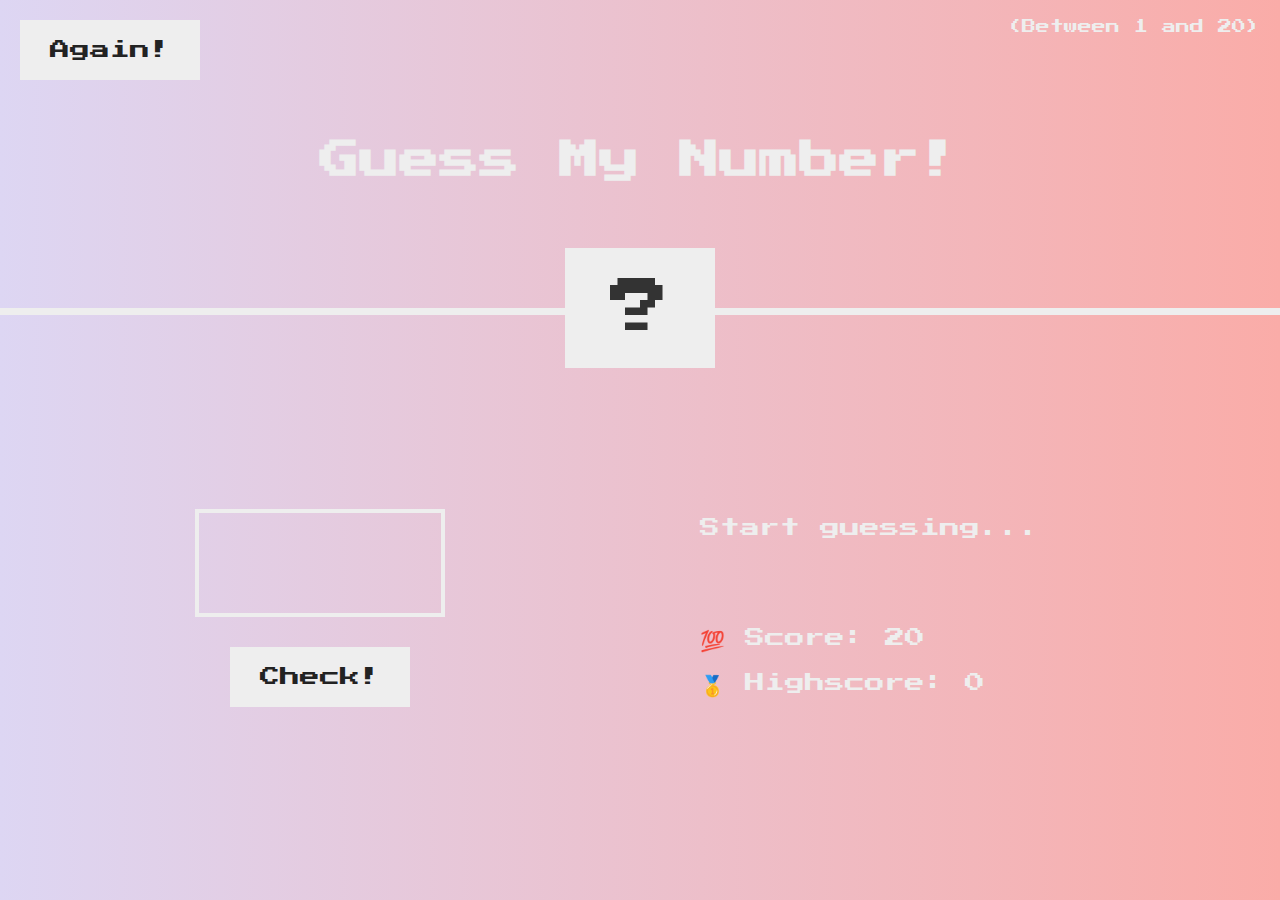
<file: Guess-my-number/index.html>
<!DOCTYPE html>

<html lang="en">
  <head>
    <meta charset="UTF-8" />
    <meta name="viewport" content="width=device-width, initial-scale=1.0" />
    <meta http-equiv="X-UA-Compatible" content="ie=edge" />
    <link rel="stylesheet" href="style.css" />
    <title>Guess My Number!</title>
  </head>

  <body>
    <header>
      <h1>Guess My Number!</h1>
      <p class="between">(Between 1 and 20)</p>
      <button class="btn again">Again!</button>
      <div class="number">?</div>
    </header>

    <main class="flex_container">
      <section class="left">
        <input type="number" class="guess" />
        <button class="btn check">Check!</button>
      </section>

      <section class="right">
        <p class="message">Start guessing...</p>
        <p class="label-score">💯 Score: <span class="score">20</span></p>
        <p class="label-highscore">
          🥇 Highscore: <span class="highscore">0</span>
        </p>
      </section>
    </main>

    <script src="script.js"></script>
  </body>
</html>
</file>
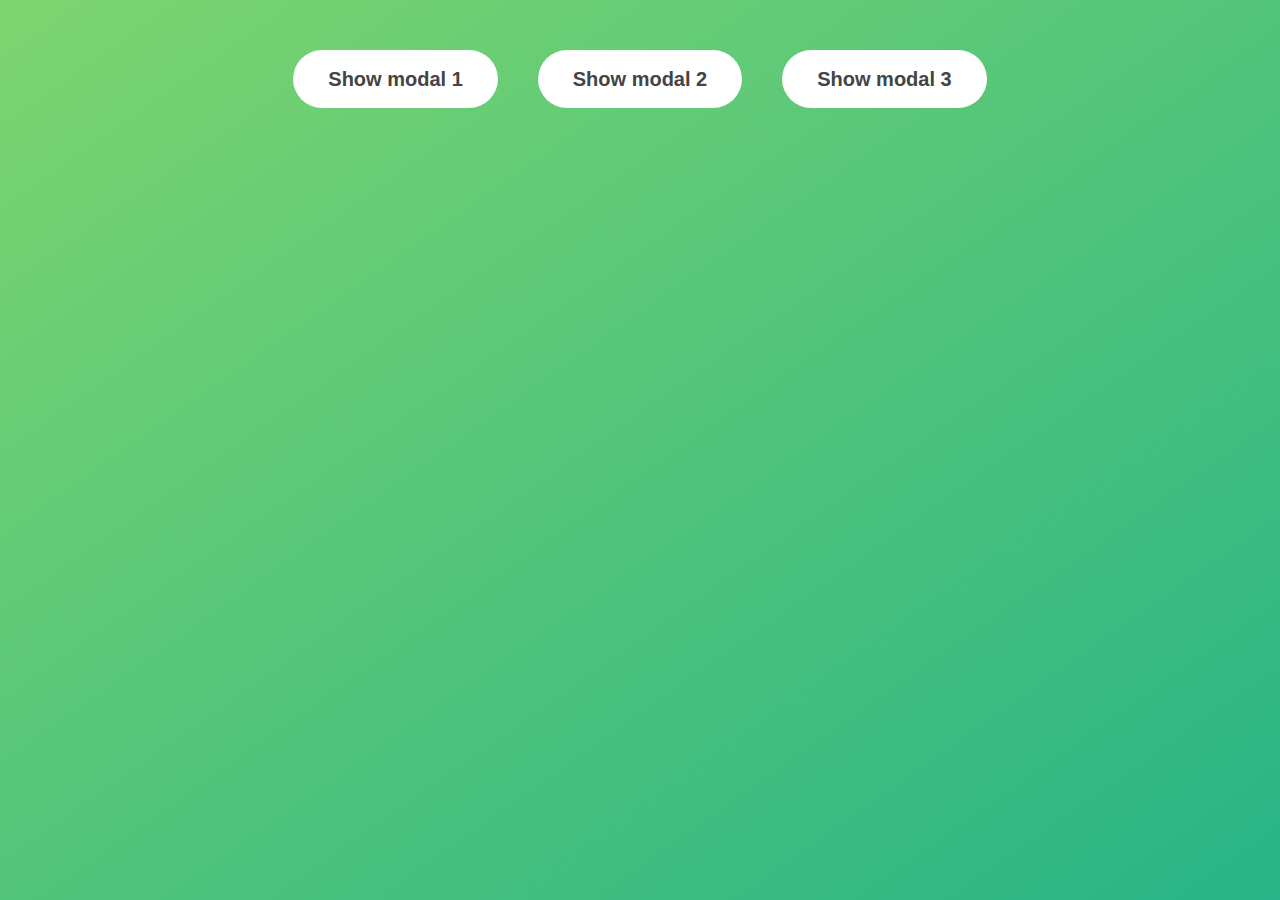
<file: modal-window/index.html>
<!DOCTYPE html>
<html lang="en">
  <head>
    <meta charset="UTF-8" />
    <meta name="viewport" content="width=device-width, initial-scale=1.0" />
    <meta http-equiv="X-UA-Compatible" content="ie=edge" />
    <link rel="stylesheet" href="styles.css" />
    <title>Modal window</title>
  </head>
  <body>
    <button class="show-modal">Show modal 1</button>
    <button class="show-modal">Show modal 2</button>
    <button class="show-modal">Show modal 3</button>

    <div class="modal hidden">
      <button class="close-modal">&times;</button>
      <h1>I'm a modal window 😍</h1>
      <p>
        Hello friend! Try close me with the close button, by clicking outside
        the modal window or by hiting the scape button!
      </p>
    </div>
    <div class="overlay hidden"></div>

    <script src="script.js"></script>
  </body>
</html>
</file>
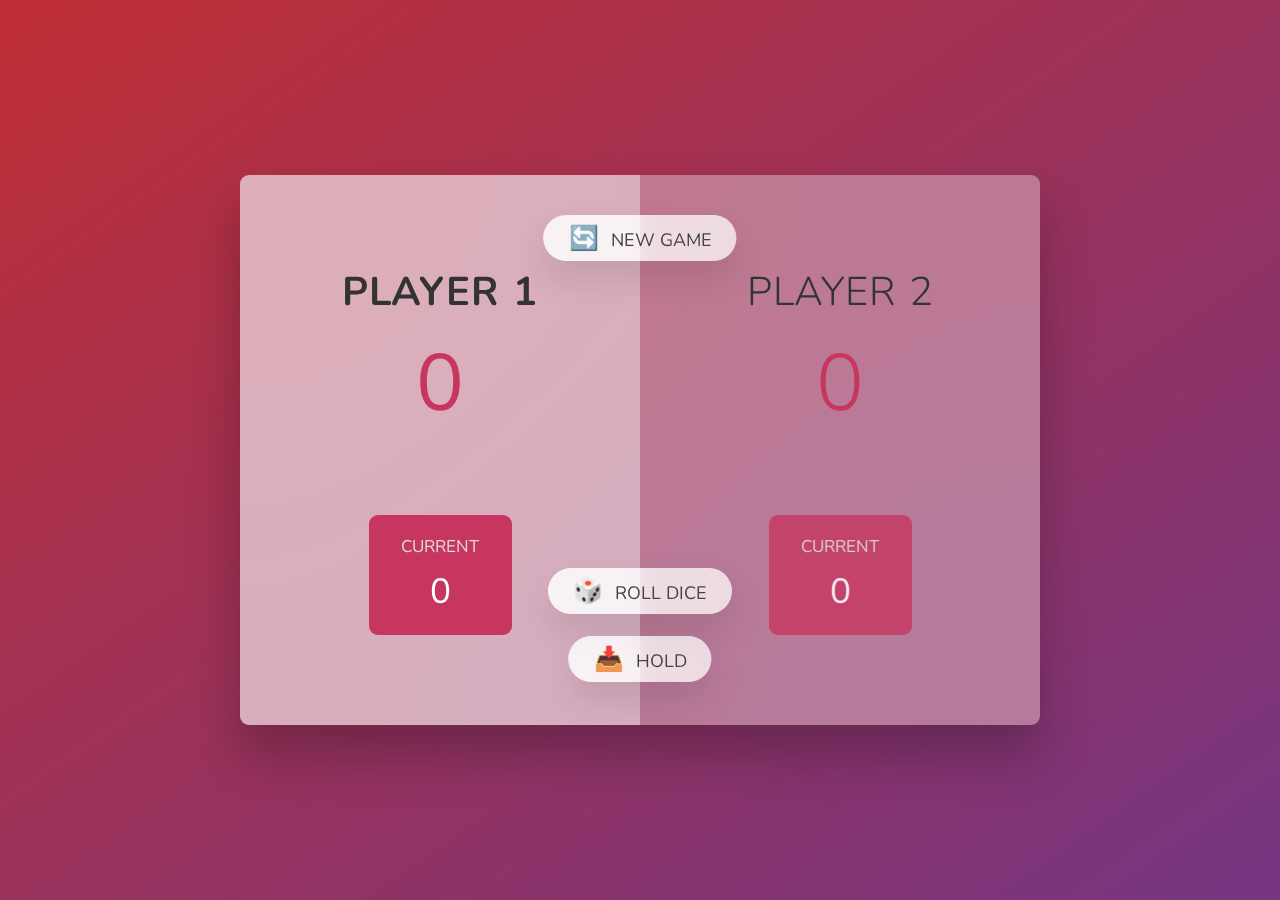
<file: Pig-game/index.html>
<!DOCTYPE html>
<html lang="en">
  <head>
    <meta charset="UTF-8" />
    <meta name="viewport" content="width=device-width, initial-scale=1.0" />
    <meta http-equiv="X-UA-Compatible" content="ie=edge" />
    <link rel="stylesheet" href="style.css" />
    <title>Pig Game</title>
  </head>
  <body>
    <main>
      <section class="player player--0 player--active">
        <h2 class="name" id="name--0">Player 1</h2>
        <p class="score" id="score--0">43</p>
        <div class="current">
          <p class="current-label">Current</p>
          <p class="current-score" id="current--0">0</p>
        </div>
      </section>
      <section class="player player--1">
        <h2 class="name" id="name--1">Player 2</h2>
        <p class="score" id="score--1">24</p>
        <div class="current">
          <p class="current-label">Current</p>
          <p class="current-score" id="current--1">0</p>
        </div>
      </section>

      <img src="dice-5.png" alt="Playing dice" class="dice" />
      <button class="btn btn--new">🔄 New game</button>
      <button class="btn btn--roll">🎲 Roll dice</button>
      <button class="btn btn--hold">📥 Hold</button>
    </main>
    <script src="script.js"></script>
  </body>
</html>
</file>
<file: Guess-my-number/style.css>
@import url('https://fonts.googleapis.com/css?family=Press+Start+2P&display=swap');

* {
  margin: 0;
  padding: 0;
  box-sizing: inherit;
}

html {
  font-size: 62.5%;
  box-sizing: border-box;
}

body {
  font-family: 'Press Start 2P', sans-serif;
  color: #eee;
  background: linear-gradient(to right, #ddd6f3, #faaca8);
}

/* LAYOUT */

header {
  position: relative;
  height: 35vh;
  border-bottom: 7px solid #eee;
}

main {
  height: 65vh;
  color: #eee;
  display: flex;
  align-items: center;
  justify-content: space-around;
}

.left {
  width: 52rem;
  display: flex;
  flex-direction: column;
  align-items: center;
}

.right {
  width: 52rem;
  font-size: 2rem;
}

/* ELEMENTS STYLE */

h1 {
  font-size: 4rem;
  text-align: center;
  position: absolute;
  width: 100%;
  top: 52%;
  left: 50%;
  transform: translate(-50%, -50%);
}

.number {
  background: #eee;
  color: #333;
  font-size: 6rem;
  width: 15rem;
  padding: 3rem 0rem;
  text-align: center;
  position: absolute;
  bottom: 0;
  left: 50%;
  transform: translate(-50%, 50%);
}

.between {
  font-size: 1.4rem;
  position: absolute;
  top: 2rem;
  right: 2rem;
}

.again {
  position: absolute;
  top: 2rem;
  left: 2rem;
}

.guess {
  background: none;
  border: 4px solid #eee;
  font-family: inherit;
  color: inherit;
  font-size: 5rem;
  padding: 2.5rem;
  width: 25rem;
  text-align: center;
  display: block;
  margin-bottom: 3rem;
}

.btn {
  border: none;
  background-color: #eee;
  color: #222;
  font-size: 2rem;
  font-family: inherit;
  padding: 2rem 3rem;
  cursor: pointer;
}

.btn:hover {
  background-color: #ccc;
}

.message {
  margin-bottom: 8rem;
  height: 3rem;
}

.label-score {
  margin-bottom: 2rem;
}

@media screen and (max-width: 400px) {
  h1 {
    font-size: 3rem;
    top: 60%;
  }
  .flex_container {
    display: flex;
    flex-direction: column;
  }

  .left {
    width: 100%;
  }

  .right {
    width: 100%;
  }

  .message {
    margin-bottom: 4rem;
  }

  .btn {
    padding: 1rem 1.5rem;
    margin-top: 2rem;
  }

  .again {
    margin: 2rem 0;
  }
  .number {
    width: 15rem;
    padding: 1rem 0rem;
    font-size: 4rem;
    margin: 0 auto;
  }

  .guess {
    margin: 0 2rem;
    width: 30rem;
  }
}
</file>
<file: modal-window/styles.css>
* {
  margin: 0;
  padding: 0;
  box-sizing: inherit;
}

html {
  font-size: 62.5%;
  box-sizing: border-box;
}

body {
  font-family: sans-serif;
  color: #333;
  line-height: 1.5;
  height: 100vh;
  position: relative;
  display: flex;
  align-items: flex-start;
  justify-content: center;
  background: linear-gradient(to top left, #28b487, #7dd56f);
}

.show-modal {
  font-size: 2rem;
  font-weight: 600;
  padding: 1.75rem 3.5rem;
  margin: 5rem 2rem;
  border: none;
  background-color: #fff;
  color: #444;
  border-radius: 10rem;
  cursor: pointer;
}

.close-modal {
  position: absolute;
  top: 1.2rem;
  right: 2rem;
  font-size: 5rem;
  color: #333;
  cursor: pointer;
  border: none;
  background: none;
}

h1 {
  font-size: 2.5rem;
  margin-bottom: 2rem;
  text-align: center;
}

p {
  font-size: 1.8rem;
}

/* -------------------------- */
/* CLASSES TO MAKE MODAL WORK */
.hidden {
  display: none;
}

.modal {
  position: absolute;
  top: 50%;
  left: 50%;
  transform: translate(-50%, -50%);
  width: 70%;
  background-color: white;
  padding: 6rem;
  border-radius: 5px;
  box-shadow: 0 3rem 5rem rgba(0, 0, 0, 0.3);
  z-index: 10;
}

.overlay {
  position: absolute;
  top: 0;
  left: 0;
  width: 100%;
  height: 100%;
  background-color: rgba(0, 0, 0, 0.6);
  backdrop-filter: blur(3px);
  z-index: 5;
}

@media screen and (max-width: 400px) {
  body {
    display: flex;
    flex-direction: column;
    justify-content: center;
    text-align: center;
    align-items: center;
  }

  .modal {
    padding: 4rem;
  }
}
</file>
<file: Pig-game/style.css>
@import url('https://fonts.googleapis.com/css2?family=Nunito&display=swap');

* {
  margin: 0;
  padding: 0;
  box-sizing: inherit;
}

html {
  font-size: 62.5%;
  box-sizing: border-box;
}

body {
  font-family: 'Nunito', sans-serif;
  font-weight: 400;
  height: 100vh;
  color: #333;
  background-image: linear-gradient(to top left, #753682 0%, #bf2e34 100%);
  display: flex;
  align-items: center;
  justify-content: center;
}

/* LAYOUT */
main {
  position: relative;
  width: 80rem;
  height: 55rem;
  background-color: rgba(255, 255, 255, 0.35);
  backdrop-filter: blur(200px);
  filter: blur();
  box-shadow: 0 3rem 5rem rgba(0, 0, 0, 0.25);
  border-radius: 9px;
  overflow: hidden;
  display: flex;
}

.player {
  flex: 50%;
  padding: 9rem;
  display: flex;
  flex-direction: column;
  align-items: center;
  transition: all 0.75s;
}

/* ELEMENTS */
.name {
  position: relative;
  font-size: 4rem;
  text-transform: uppercase;
  letter-spacing: 1px;
  word-spacing: 2px;
  font-weight: 300;
  margin-bottom: 1rem;
}

.score {
  font-size: 8rem;
  font-weight: 300;
  color: #c7365f;
  margin-bottom: auto;
}

.player--active {
  background-color: rgba(255, 255, 255, 0.4);
}
.player--active .name {
  font-weight: 700;
}
.player--active .score {
  font-weight: 400;
}

.player--active .current {
  opacity: 1;
}

.current {
  background-color: #c7365f;
  opacity: 0.8;
  border-radius: 9px;
  color: #fff;
  width: 65%;
  padding: 2rem;
  text-align: center;
  transition: all 0.75s;
}

.current-label {
  text-transform: uppercase;
  margin-bottom: 1rem;
  font-size: 1.7rem;
  color: #ddd;
}

.current-score {
  font-size: 3.5rem;
}

/* ABSOLUTE POSITIONED ELEMENTS */
.btn {
  position: absolute;
  left: 50%;
  transform: translateX(-50%);
  color: #444;
  background: none;
  border: none;
  font-family: inherit;
  font-size: 1.8rem;
  text-transform: uppercase;
  cursor: pointer;
  font-weight: 400;
  transition: all 0.2s;

  background-color: white;
  background-color: rgba(255, 255, 255, 0.6);
  backdrop-filter: blur(10px);

  padding: 0.7rem 2.5rem;
  border-radius: 50rem;
  box-shadow: 0 1.75rem 3.5rem rgba(0, 0, 0, 0.1);
}

.btn::first-letter {
  font-size: 2.4rem;
  display: inline-block;
  margin-right: 0.7rem;
}

.btn--new {
  top: 4rem;
}
.btn--roll {
  top: 39.3rem;
}
.btn--hold {
  top: 46.1rem;
}

.btn:active {
  transform: translate(-50%, 3px);
  box-shadow: 0 1rem 2rem rgba(0, 0, 0, 0.15);
}

.btn:focus {
  outline: none;
}

.dice {
  position: absolute;
  left: 50%;
  top: 16.5rem;
  transform: translateX(-50%);
  height: 10rem;
  box-shadow: 0 2rem 5rem rgba(0, 0, 0, 0.2);
}

.player--winner {
  background-color: #2f2f2f;
}

.player--winner .name {
  font-weight: 700;
  color: #c7365f;
}

.hidden {
  display: none;
}
</file>
